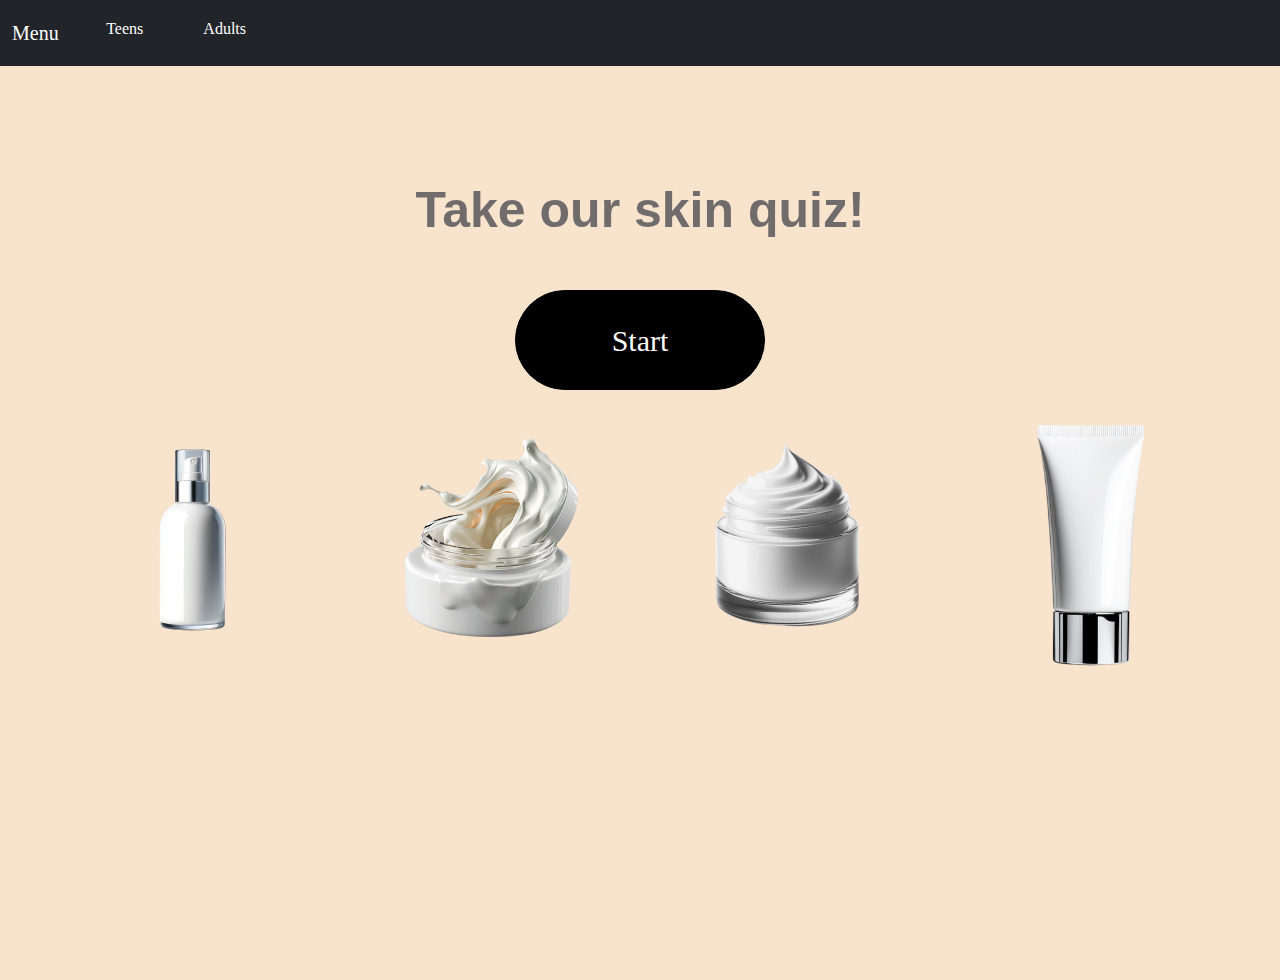
<file: index.html>
<!DOCTYPE html>
<html lang="en">
<head>
    <meta charset="UTF-8">
    <meta name="viewport" content="width=device-width, initial-scale=1.0">
    <title>Home</title>
    <link href="https://cdn.jsdelivr.net/npm/bootstrap@5.3.0-alpha1/dist/css/bootstrap.min.css" rel="stylesheet">
    <link rel="stylesheet" href="styles/styles.css">
</head>
<body>
    <nav class="navbar navbar-expand-lg navbar-dark bg-dark fixed-top">
        <div class="container-fluid">
            <a class="navbar-brand" href="#">Menu</a>
            <button class="navbar-toggler" type="button" data-bs-toggle="collapse" data-bs-target="#navbarNav" aria-controls="navbarNav" aria-expanded="false" aria-label="Toggle navigation">
                <span class="navbar-toggler-icon"></span>
            </button>
            <div class="collapse navbar-collapse" id="navbarNav">
                <ul class="navbar-nav">
                    <li class="nav-item">
                        <a href="other_html/teens.html" class="btn nav-link teens">Teens</a>
                    </li>
                    <li class="nav-item">
                        <a href="other_html/adults.html" class="btn nav-link adults">Adults</a>
                    </li>
                </ul>
            </div>
        </div>
    </nav>

     <!-- Main content -->
     <div class="container mt-5 pt-5">
        <h1>Take our skin quiz!</h1>

        <div class="start-box">
            <button type="button" class="start-btn" onclick="location.href='other_html/quiz.html'">Start</button>
        </div>

        <div class="products d-flex justify-content-center gap-5">
            <img src="images/serum.png" alt="Serum Bottle" class="product-image">
            <img src="images/lotion-jar.png" alt="Lotion Jar" class="product-image">
            <img src="images/cream-fancy.png" alt="Cream Jar" class="product-image">
            <img src="images/tube.png" alt="Lotion Tube" class="product-image">
        </div>
    </div>

    <!-- Bootstrap JS -->
    <script src="https://cdn.jsdelivr.net/npm/bootstrap@5.3.0-alpha1/dist/js/bootstrap.bundle.min.js"></script>
</body>
</html>
</file>
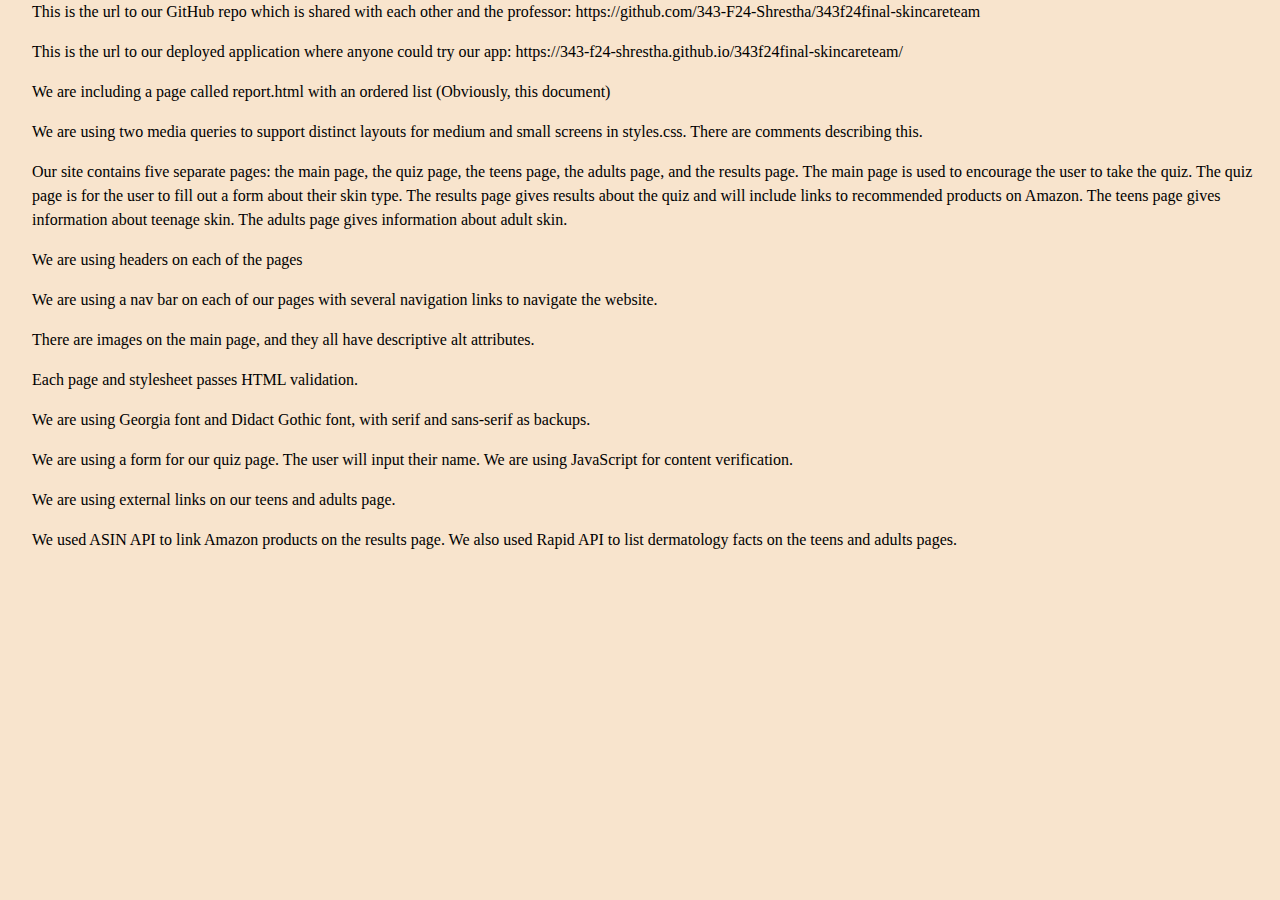
<file: report.html>
<!DOCTYPE html>
<html lang="en">

<head>
    <meta charset="UTF-8">
    <meta name="viewport" content="width=device-width, initial-scale=1.0">
    <title>Report</title>
    <link href="https://cdn.jsdelivr.net/npm/bootstrap@5.3.0-alpha1/dist/css/bootstrap.min.css" rel="stylesheet">
    <link rel="stylesheet" href="styles/styles.css">
</head>

<body>
    <ol>This is the url to our GitHub repo which is shared with each other and the professor:
        https://github.com/343-F24-Shrestha/343f24final-skincareteam</ol>
    <ol>This is the url to our deployed application where anyone could try our app:
        https://343-f24-shrestha.github.io/343f24final-skincareteam/</ol>
    <ol>We are including a page called report.html with an ordered list (Obviously, this document)</ol>
    <ol>We are using two media queries to support distinct layouts for medium and small screens in styles.css. There are
        comments describing this.</ol>
    <ol>Our site contains five separate pages: the main page, the quiz page, the teens page, the adults page, and the
        results page. The main page is used to encourage the user to take the quiz. The quiz page is for the user to
        fill out a form about their skin type. The results page gives results about the quiz and will include links to
        recommended products on Amazon. The teens page gives information about teenage skin. The adults page gives
        information about adult skin.</ol>
    <ol>We are using headers on each of the pages</ol>
    <ol>We are using a nav bar on each of our pages with several navigation links to navigate the website.</ol>
    <ol>There are images on the main page, and they all have descriptive alt attributes.</ol>
    <ol>Each page and stylesheet passes HTML validation.</ol>
    <ol>We are using Georgia font and Didact Gothic font, with serif and sans-serif as backups.</ol>
    <ol>We are using a form for our quiz page. The user will input their name. We are using JavaScript for content
        verification.</ol>
    <ol>We are using external links on our teens and adults page.</ol>
    <ol>We used ASIN API to link Amazon products on the results page. We also used Rapid API to list dermatology facts
        on the teens and adults pages.</ol>
</body>

</html>
</file>
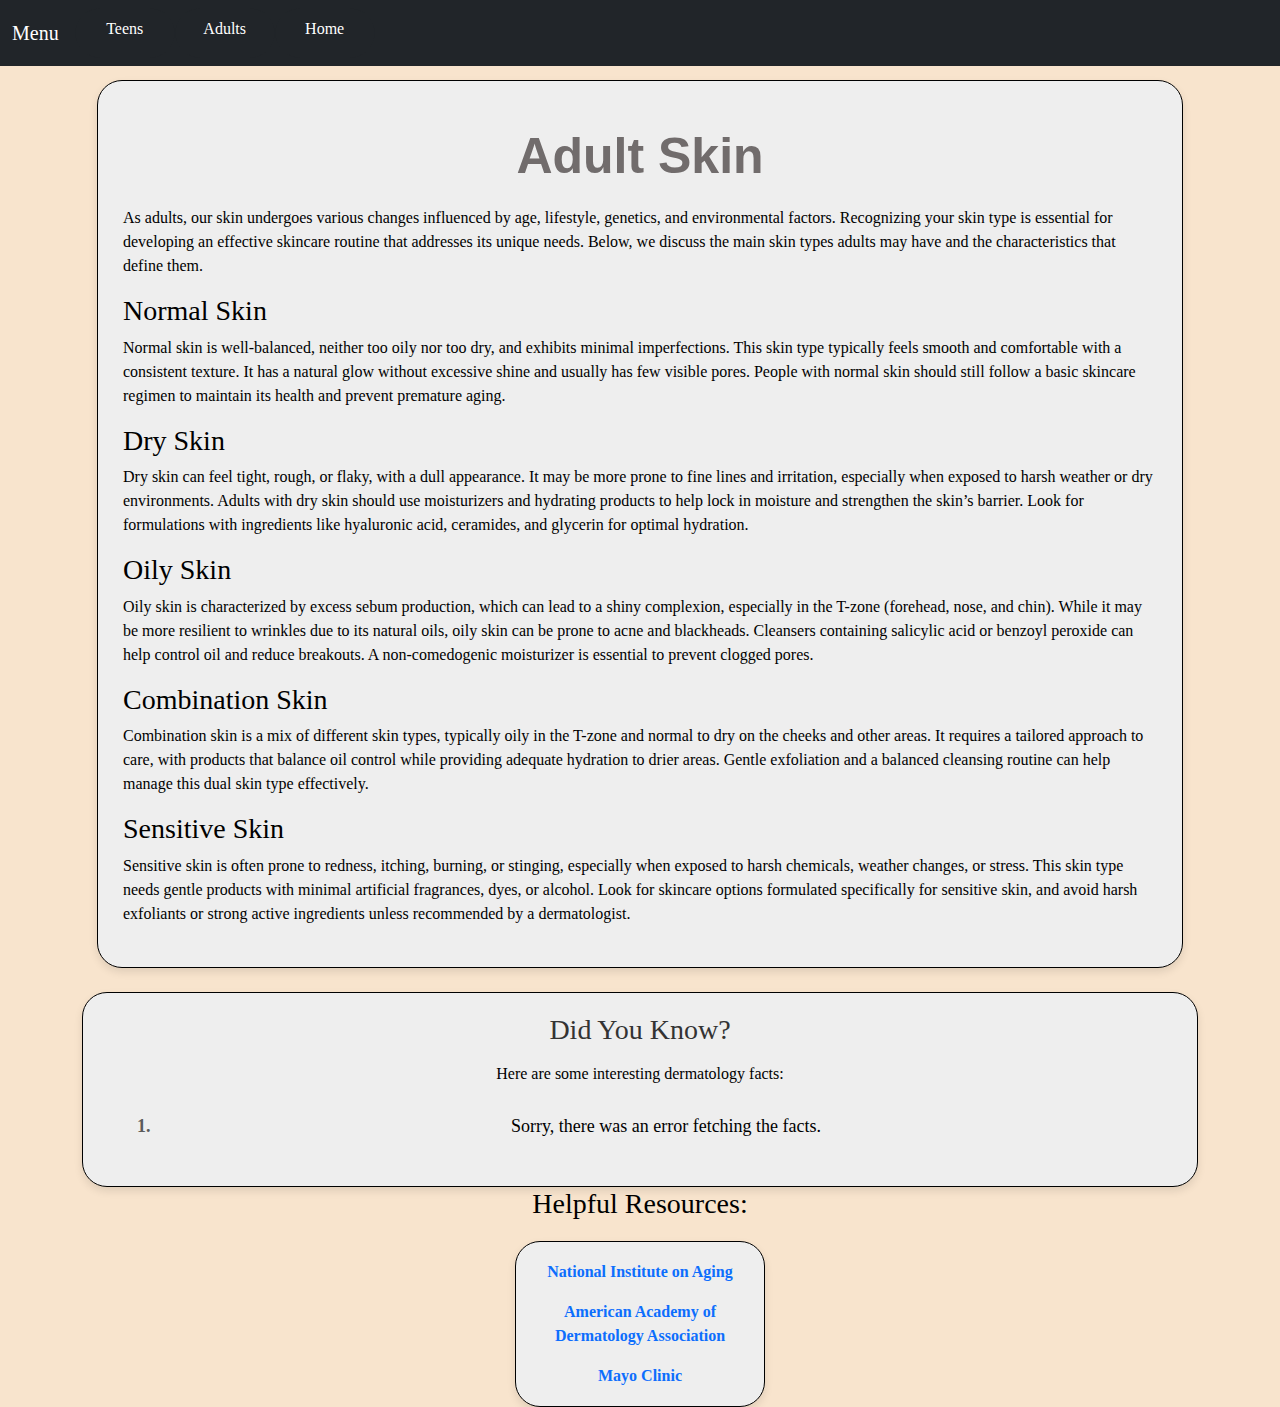
<file: other_html/adults.html>
<!DOCTYPE html>
<html lang="en">

<head>
    <meta charset="UTF-8">
    <meta name="viewport" content="width=device-width, initial-scale=1.0">
    <title>Adults</title>
    <link href="https://cdn.jsdelivr.net/npm/bootstrap@5.3.0-alpha1/dist/css/bootstrap.min.css" rel="stylesheet">
    <link rel="stylesheet" href="../styles/styles.css">
</head>

<body>
    <nav class="navbar navbar-expand-lg navbar-dark bg-dark fixed-top">
        <div class="container-fluid">
            <a class="navbar-brand" href="#">Menu</a>
            <button class="navbar-toggler" type="button" data-bs-toggle="collapse" data-bs-target="#navbarNav"
                aria-controls="navbarNav" aria-expanded="false" aria-label="Toggle navigation">
                <span class="navbar-toggler-icon"></span>
            </button>
            <div class="collapse navbar-collapse" id="navbarNav">
                <ul class="navbar-nav">
                    <li class="nav-item">
                        <a href="teens.html" class="btn nav-link teens">Teens</a>
                    </li>
                    <li class="nav-item">
                        <a href="adults.html" class="btn nav-link adults">Adults</a>
                    </li>
                    <li class="nav-item">
                        <a href="../index.html" class="btn nav-link home">Home</a>
                    </li>
                </ul>
            </div>
        </div>
    </nav>

    <!-- Main content -->
    <div class="container mt-5">
        <div class="info-boxes">
            <h1>Adult Skin</h1>
            <p>As adults, our skin undergoes various changes influenced by age, lifestyle, genetics, and environmental
                factors. Recognizing your skin type is essential for developing an effective skincare routine that
                addresses its unique needs. Below, we discuss the main skin types adults may have and the
                characteristics that define them.</p>

            <h3>Normal Skin</h3>
            <p>Normal skin is well-balanced, neither too oily nor too dry, and exhibits minimal imperfections. This skin
                type typically feels smooth and comfortable with a consistent texture. It has a natural glow without
                excessive shine and usually has few visible pores. People with normal skin should still follow a basic
                skincare regimen to maintain its health and prevent premature aging.</p>

            <h3>Dry Skin</h3>
            <p>Dry skin can feel tight, rough, or flaky, with a dull appearance. It may be more prone to fine lines and
                irritation, especially when exposed to harsh weather or dry environments. Adults with dry skin should
                use moisturizers and hydrating products to help lock in moisture and strengthen the skin’s barrier. Look
                for formulations with ingredients like hyaluronic acid, ceramides, and glycerin for optimal hydration.
            </p>

            <h3>Oily Skin</h3>
            <p>Oily skin is characterized by excess sebum production, which can lead to a shiny complexion, especially
                in the T-zone (forehead, nose, and chin). While it may be more resilient to wrinkles due to its natural
                oils, oily skin can be prone to acne and blackheads. Cleansers containing salicylic acid or benzoyl
                peroxide can help control oil and reduce breakouts. A non-comedogenic moisturizer is essential to
                prevent clogged pores.</p>

            <h3>Combination Skin</h3>
            <p>Combination skin is a mix of different skin types, typically oily in the T-zone and normal to dry on the
                cheeks and other areas. It requires a tailored approach to care, with products that balance oil control
                while providing adequate hydration to drier areas. Gentle exfoliation and a balanced cleansing routine
                can help manage this dual skin type effectively.</p>

            <h3>Sensitive Skin</h3>
            <p>Sensitive skin is often prone to redness, itching, burning, or stinging, especially when exposed to harsh
                chemicals, weather changes, or stress. This skin type needs gentle products with minimal artificial
                fragrances, dyes, or alcohol. Look for skincare options formulated specifically for sensitive skin, and
                avoid harsh exfoliants or strong active ingredients unless recommended by a dermatologist.</p>
        </div>

        <!-- Dermatology Facts Section -->
        <div id="dermatology-facts" class="mt-4">
            <h3>Did You Know?</h3>
            <p>Here are some interesting dermatology facts:</p>
            <ol id="fact-list">
                <!-- Facts will be dynamically loaded here -->
            </ol>
        </div>

        <!-- External links -->
        <h3>Helpful Resources:</h3>
        <div class="resource-box">
            <ul>
                <li><a href="https://www.nia.nih.gov/health/skin-care/skin-care-and-aging">National Institute on
                        Aging</a></li>
                <li><a
                        href="https://www.aad.org/public/everyday-care/skin-care-secrets/anti-aging/selecting-anti-aging-products">American
                        Academy of Dermatology Association</a></li>
                <li><a href="https://www.mayoclinic.org/healthy-lifestyle/adult-health/basics/skin-care/hlv-20049421">Mayo
                        Clinic</a></li>
            </ul>
        </div>
    </div>

    <!-- Bootstrap JS -->
    <script src="https://cdn.jsdelivr.net/npm/bootstrap@5.3.0-alpha1/dist/js/bootstrap.bundle.min.js"></script>

    <!-- Dermatology Facts API Script using Fetch -->
    <script>
        async function fetchDermatologyFacts() {
            const factListElement = document.getElementById('fact-list');

            const url = 'https://infinite-gpt.p.rapidapi.com/infinite-gpt';
            const options = {
                method: 'POST',
                headers: {
                    'x-rapidapi-key': '50456afd9fmsh37523c1c6f02411p163164jsn1bdfb801f070',
                    'x-rapidapi-host': 'infinite-gpt.p.rapidapi.com',
                    'Content-Type': 'application/json'
                },
                body: JSON.stringify({
                    query: 'Give me 5 one sentence interesting dermatology facts about adult skin care and aging in an ordered list.',
                    sysMsg: 'You are a friendly Chatbot.'
                })
            };

            try {
                const response = await fetch(url, options);
                const result = await response.json(); // Parse the JSON response

                if (result.clientError === false) {
                    // Split the facts from the "msg" field by line breaks and display them
                    const facts = result.msg.split("\n\n").map(fact => `<ol>${fact.trim()}</ol>`).join('');
                    factListElement.innerHTML = facts;
                } else {
                    factListElement.innerHTML = '<li>Sorry, there was an error fetching the facts.</li>';
                }
            } catch (error) {
                console.error('Error fetching dermatology facts:', error);
                factListElement.innerHTML = '<li>Sorry, there was an error fetching the facts.</li>';
            }
        }

        // Call the function to fetch facts when the page loads
        fetchDermatologyFacts();
    </script>
</body>

</html>
</file>
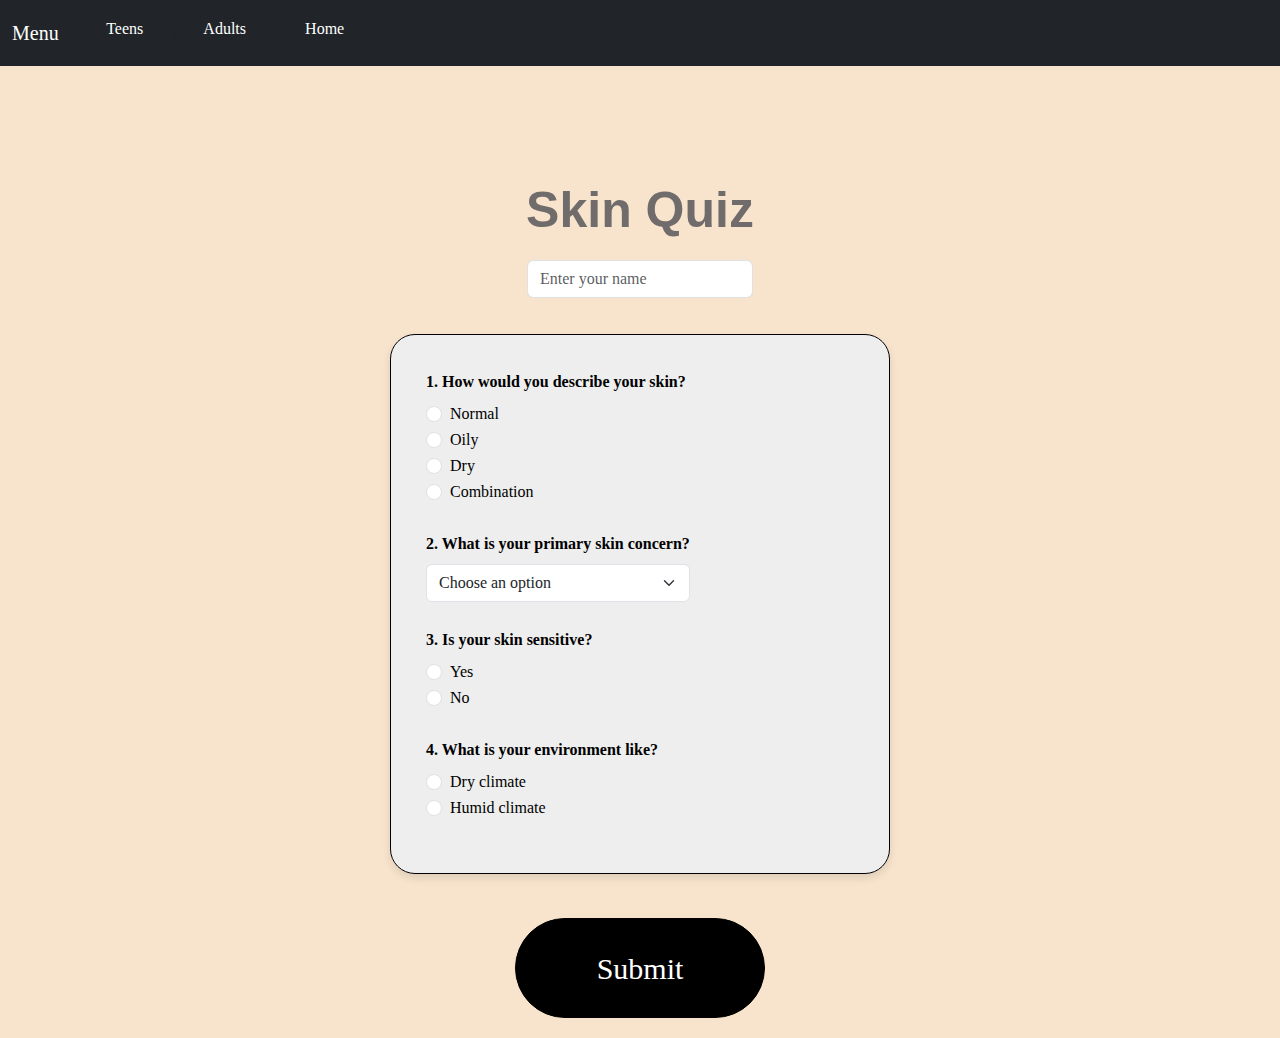
<file: other_html/quiz.html>
<!DOCTYPE html>
<html lang="en">

<head>
    <meta charset="UTF-8">
    <meta name="viewport" content="width=device-width, initial-scale=1.0">
    <title>Skin Quiz</title>
    <link href="https://cdn.jsdelivr.net/npm/bootstrap@5.3.0-alpha1/dist/css/bootstrap.min.css" rel="stylesheet">
    <link rel="stylesheet" href="../styles/styles.css">
</head>

<body>
    <header>
        <nav class="navbar navbar-expand-lg navbar-dark bg-dark fixed-top">
            <div class="container-fluid">
                <a class="navbar-brand" href="#">Menu</a>
                <button class="navbar-toggler" type="button" data-bs-toggle="collapse" data-bs-target="#navbarNav"
                    aria-controls="navbarNav" aria-expanded="false" aria-label="Toggle navigation">
                    <span class="navbar-toggler-icon"></span>
                </button>
                <div class="collapse navbar-collapse" id="navbarNav">
                    <ul class="navbar-nav">
                        <li class="nav-item">
                            <a href="teens.html" class="btn nav-link teens">Teens</a>
                        </li>
                        <li class="nav-item">
                            <a href="adults.html" class="btn nav-link adults">Adults</a>
                        </li>
                        <li class="nav-item">
                            <a href="../index.html" class="btn nav-link home" id="homeButton">Home</a>
                        </li>
                    </ul>
                </div>
            </div>
        </nav>
    </header>

    <main class="d-flex flex-column align-items-center justify-content-center mt-5 pt-5">
        <section class="container text-center">
            <h1>Skin Quiz</h1>
            <form id="quiz-form" class="d-flex flex-column align-items-center">
                <!-- Name Input -->
                <div class="mb-3 start-box">
                    <input type="text" id="name" name="name" class="form-control" placeholder="Enter your name"
                        required>
                </div>

                <!-- Quiz Questions -->
                <div id="quiz-questions" class="quiz-box">

                    <!-- Question 1 -->
                    <div class="mb-3">
                        <label for="skin-type" class="form-label"><strong>1. How would you describe your
                                skin?</strong></label>
                        <div class="form-check">
                            <input type="radio" class="form-check-input" name="skin-type" id="skin-type-normal"
                                value="Normal" required>
                            <label for="skin-type-normal" class="form-check-label">Normal</label>
                        </div>
                        <div class="form-check">
                            <input type="radio" class="form-check-input" name="skin-type" id="skin-type-oily"
                                value="Oily" required>
                            <label for="skin-type-oily" class="form-check-label">Oily</label>
                        </div>
                        <div class="form-check">
                            <input type="radio" class="form-check-input" name="skin-type" id="skin-type-dry" value="Dry"
                                required>
                            <label for="skin-type-dry" class="form-check-label">Dry</label>
                        </div>
                        <div class="form-check">
                            <input type="radio" class="form-check-input" name="skin-type" id="skin-type-combination"
                                value="Combination" required>
                            <label for="skin-type-combination" class="form-check-label">Combination</label>
                        </div>
                    </div>

                    <!-- Question 2 -->
                    <div class="mb-3">
                        <label class="form-label"><strong>2. What is your primary skin concern?</strong></label>
                        <select class="form-select" name="primary-concern" id="primary-concern" required>
                            <option value="" disabled selected>Choose an option</option>
                            <option value="Acne">Acne</option>
                            <option value="Anti-aging">Anti-aging</option>
                            <option value="Dryness">Dryness</option>
                            <option value="Texture">Texture</option>
                        </select>
                    </div>

                        <!-- Question 3 -->
                        <div class="mb-3">
                            <label class="form-label"><strong>3. Is your skin sensitive?</strong></label>
                            <div class="form-check">
                                <input type="radio" class="form-check-input" name="sensitivity" id="sensitive-yes"
                                    value="Yes" required>
                                <label for="sensitive-yes" class="form-check-label">Yes</label>
                            </div>
                            <div class="form-check">
                                <input type="radio" class="form-check-input" name="sensitivity" id="sensitive-no"
                                    value="No" required>
                                <label for="sensitive-no" class="form-check-label">No</label>
                            </div>
                        </div>

                        <!-- Question 4 -->
                        <div class="mb-3">
                            <label class="form-label"><strong>4. What is your environment like?</strong></label>
                            <div class="form-check">
                                <input type="radio" class="form-check-input" name="environment" id="environment-dry"
                                    value="Dry climate" required>
                                <label for="environment-dry" class="form-check-label">Dry climate</label>
                            </div>
                            <div class="form-check">
                                <input type="radio" class="form-check-input" name="environment" id="environment-humid"
                                    value="Humid climate" required>
                                <label for="environment-humid" class="form-check-label">Humid climate</label>
                            </div>
                        </div>

                    <!-- Submit Button -->
                </div>
                <button type="submit" id="submitBtn" class="btn submit-btn mt-4">Submit</button>
            </form>
        </section>
    </main>

    <script src="https://cdn.jsdelivr.net/npm/bootstrap@5.3.0-alpha1/dist/js/bootstrap.bundle.min.js"></script>
    <script src="../scripts/quiz.js"></script>
</body>

</html>
</file>
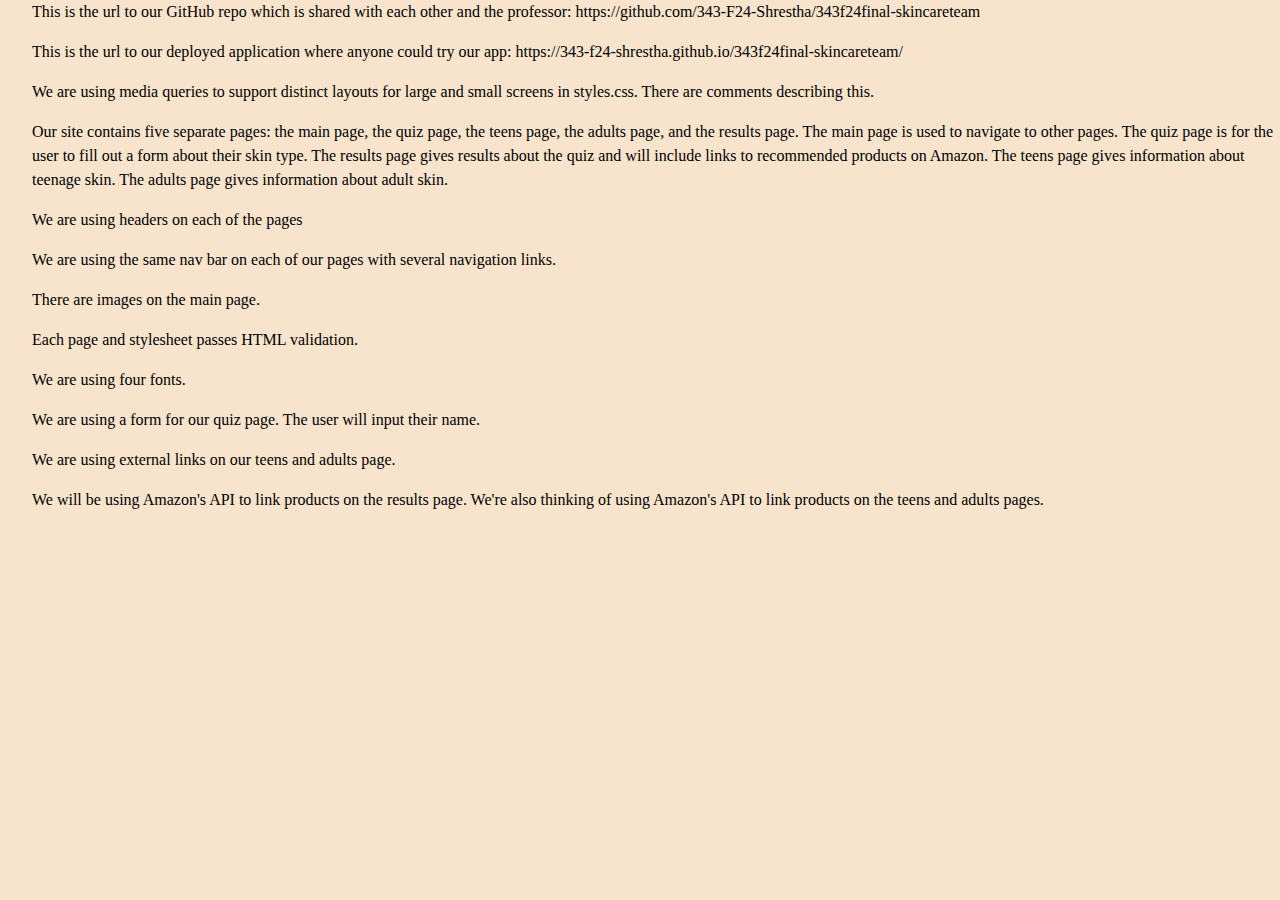
<file: other_html/report.html>
<!DOCTYPE html>
<html lang="en">
<head>
    <meta charset="UTF-8">
    <meta name="viewport" content="width=device-width, initial-scale=1.0">
    <title>Report</title>
    <link href="https://cdn.jsdelivr.net/npm/bootstrap@5.3.0-alpha1/dist/css/bootstrap.min.css" rel="stylesheet">
    <link rel="stylesheet" href="../assets/css/styles.css">
</head>
<body>
    <ol>This is the url to our GitHub repo which is shared with each other and the professor: https://github.com/343-F24-Shrestha/343f24final-skincareteam</ol>
    <ol>This is the url to our deployed application where anyone could try our app: https://343-f24-shrestha.github.io/343f24final-skincareteam/</ol>
    <ol>We are using media queries to support distinct layouts for large and small screens in styles.css. There are comments describing this.</ol>
    <ol>Our site contains five separate pages: the main page, the quiz page, the teens page, the adults page, and the results page. The main page is used to navigate to other pages. The quiz page is for the user to fill out a form about their skin type. The results page gives results about the quiz and will include links to recommended products on Amazon. The teens page gives information about teenage skin. The adults page gives information about adult skin.</ol>
    <ol>We are using headers on each of the pages</ol>
    <ol>We are using the same nav bar on each of our pages with several navigation links.</ol>
    <ol>There are images on the main page.</ol>
    <ol>Each page and stylesheet passes HTML validation.</ol>
    <ol>We are using four fonts.</ol>
    <ol>We are using a form for our quiz page. The user will input their name.</ol>
    <ol>We are using external links on our teens and adults page.</ol>
    <ol>We will be using Amazon's API to link products on the results page. We're also thinking of using Amazon's API to link products on the teens and adults pages.</ol>
</body>
</html>
</file>
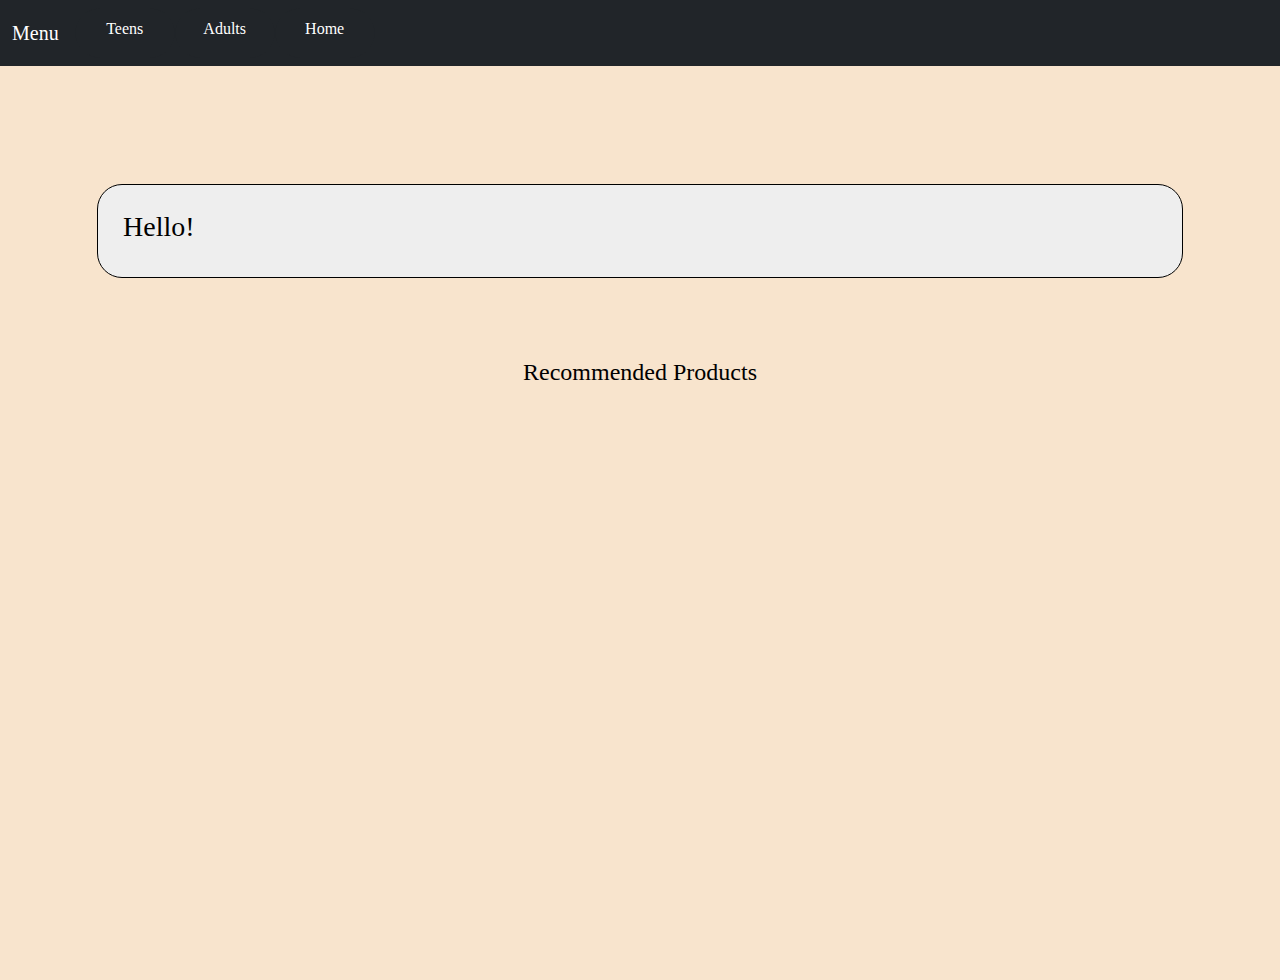
<file: other_html/results.html>
<!DOCTYPE html>
<html lang="en">

<head>
    <meta charset="UTF-8">
    <meta name="viewport" content="width=device-width, initial-scale=1.0">
    <title>Your Results</title>
    <link href="https://cdn.jsdelivr.net/npm/bootstrap@5.3.0-alpha1/dist/css/bootstrap.min.css" rel="stylesheet">
    <link rel="stylesheet" href="../styles/styles.css">
</head>

<body>
    <nav class="navbar navbar-expand-lg navbar-dark bg-dark fixed-top">
        <div class="container-fluid">
            <a class="navbar-brand" href="#">Menu</a>
            <button class="navbar-toggler" type="button" data-bs-toggle="collapse" data-bs-target="#navbarNav"
                aria-controls="navbarNav" aria-expanded="false" aria-label="Toggle navigation">
                <span class="navbar-toggler-icon"></span>
            </button>
            <div class="collapse navbar-collapse" id="navbarNav">
                <ul class="navbar-nav">
                    <li class="nav-item">
                        <a href="teens.html" class="btn nav-link teens">Teens</a>
                    </li>
                    <li class="nav-item">
                        <a href="adults.html" class="btn nav-link adults">Adults</a>
                    </li>
                    <li class="nav-item">
                        <a href="../index.html" class="btn nav-link home">Home</a>
                    </li>
                </ul>
            </div>
        </div>
    </nav>

    <!-- Main Content -->
    <div class="container mt-5 pt-5">
        <div id="results" class="mt-4"></div>
        <div id="recommendations" class="mt-5">
            <h4>Recommended Products</h4>
            <div id="products-list" class="row mt-3"></div>
        </div>
    </div>

    <!-- Bootstrap JS -->
    <script src="https://cdn.jsdelivr.net/npm/bootstrap@5.3.0-alpha1/dist/js/bootstrap.bundle.min.js"></script>
    <script>
        // Retrieve data from localStorage
        const userName = localStorage.getItem("userName");
        const quizResults = JSON.parse(localStorage.getItem("quizResults"));

        // Display user's name and quiz results
        const resultsDiv = document.getElementById("results");
        if (userName) {
            resultsDiv.innerHTML += `<h1>Hello, ${userName}!</h1>`;
            resultsDiv.innerHTML += `<h2><strong>Your quiz results:</strong></h2>`;
            displayQuizQuestion1Results();
            displayQuizQuestion2Results();
            displayQuizQuestion3Results();
            displayQuizQuestion4Results();
        } else {
            resultsDiv.innerHTML += `<h3>Hello!</h3>`;
        }

        // Function to get the selected value of Question 1 and display a recommendation
        function displayQuizQuestion1Results() {
            const resultsDiv = document.getElementById("results");
            resultsDiv.innerHTML += '<h4>1. How would you describe your skin?</h4>';

            if (quizResults) {
                const firstQuestionKey = Object.keys(quizResults)[0];
                const firstQuestionValue = quizResults[firstQuestionKey];

                resultsDiv.innerHTML += `<p><strong>Your answer: </strong>${firstQuestionValue}</p>`;

                switch (firstQuestionValue) {
                    case "Normal":
                        resultsDiv.innerHTML += `<p>Your skin is balanced, so you should focus on maintaining hydration and using lightweight, non-greasy products to keep your skin healthy.</p>`;
                        break;
                    case "Oily":
                        resultsDiv.innerHTML += `<p>For oily skin, it's best to use oil-control products, mattifying moisturizers, and products with salicylic acid to help manage shine and reduce breakouts.</p>`;
                        break;
                    case "Dry":
                        resultsDiv.innerHTML += `<p>Dry skin benefits from hydrating and moisturizing products, such as creams containing hyaluronic acid and ceramides, to help retain moisture and keep your skin smooth.</p>`;
                        break;
                    case "Combination":
                        resultsDiv.innerHTML += `<p>Combination skin requires a balanced approach. Use lightweight, oil-free products on the oily areas and richer moisturizers on the dry areas to maintain harmony.</p>`;
                        break;
                    default:
                        resultsDiv.innerHTML += `<p>We recommend choosing a skin type to get personalized advice!</p>`;
                        break;
                }
            } else {
                resultsDiv.innerHTML += `<p>No quiz results found.</p>`;
            }
        }

        // Function to get the selected value of Question 2 and display a recommendation
        function displayQuizQuestion2Results() {
            const resultsDiv = document.getElementById("results");
            resultsDiv.innerHTML += '<h4>2. What is your primary skin concern?</h4>';

            if (quizResults) {
                const secondQuestionKey = Object.keys(quizResults)[1];
                const secondQuestionValue = quizResults[secondQuestionKey];

                resultsDiv.innerHTML += `<p><strong>Your answer: </strong>${secondQuestionValue}</p>`;

                switch (secondQuestionValue) {
                    case "Acne":
                        resultsDiv.innerHTML += `<p>For acne or acne marks, consider products with ingredients like salicylic acid, benzoyl peroxide, or retinol to target blemishes and help fade marks. Products with niacinamide can also help reduce redness and improve overall skin tone.</p>`;
                        break;
                    case "Anti-aging":
                        resultsDiv.innerHTML += `<p>For anti-aging, look for products containing retinoids, peptides, and antioxidants like vitamin C. Hyaluronic acid and ceramides can also help maintain skin elasticity and hydration, reducing the appearance of fine lines and wrinkles.</p>`;
                        break;
                    case "Dryness":
                        resultsDiv.innerHTML += `<p>For dryness or flaky skin, opt for rich moisturizers with ingredients like hyaluronic acid, ceramides, and shea butter. Avoid harsh cleansers, and consider using a gentle exfoliant to remove flaky skin while keeping it hydrated.</p>`;
                        break;
                    case "Texture":
                        resultsDiv.innerHTML += `<p>For improving skin texture, look for products containing exfoliating ingredients such as alpha hydroxy acids (AHAs) like glycolic acid or beta hydroxy acids (BHAs) like salicylic acid. These can smooth the skin's surface and promote cell turnover.</p>`;
                        break;
                    default:
                        resultsDiv.innerHTML += `<p>We recommend choosing a skin concern to get personalized advice!</p>`;
                        break;
                }
            }
        }

        // Function to get the selected value of question 3 and display a recommendation
        function displayQuizQuestion3Results() {
            const resultsDiv = document.getElementById("results");
            resultsDiv.innerHTML += '<h4>3. Is your skin sensitive?</h4>';

            if (quizResults) {
                const thirdQuestionKey = Object.keys(quizResults)[2];
                const thirdQuestionValue = quizResults[thirdQuestionKey];

                resultsDiv.innerHTML += `<p><strong>Your answer: </strong>${thirdQuestionValue}</p>`;

                switch (thirdQuestionValue) {
                    case "Yes":
                        resultsDiv.innerHTML += `<p>Use fragrance-free and hypoallergenic products to avoid irritation. Look for calming ingredients like aloe vera, colloidal oatmeal, and chamomile. Always patch-test new products and protect your skin with a gentle mineral sunscreen.</p>`;
                        break;
                    case "No":
                        resultsDiv.innerHTML += `<p>While your skin may be resilient, avoid overusing harsh products. Incorporate active ingredients like retinoids or exfoliants gradually to maintain your skin's barrier. Regular hydration is key!</p>`;
                        break;
                    default:
                        resultsDiv.innerHTML += `<p>We recommend selecting whether your skin is sensitive to get personalized advice!</p>`;
                        break;
                }
            }
        }

        // Function to get the selected value of question 4 and display a recommendation
        function displayQuizQuestion4Results() {
            const resultsDiv = document.getElementById("results");
            resultsDiv.innerHTML += '<h4>4. What is your environment like?</h4>';

            if (quizResults) {
                const fourthQuestionKey = Object.keys(quizResults)[3];
                const fourthQuestionValue = quizResults[fourthQuestionKey];

                resultsDiv.innerHTML += `<p><strong>Your answer: </strong>${fourthQuestionValue}</p>`;

                switch (fourthQuestionValue) {
                    case "Dry climate":
                        resultsDiv.innerHTML += `<p>In dry environments, prioritize hydration with rich moisturizers containing ceramides, hyaluronic acid, and glycerin. Use a humidifier at home and protect your skin with occlusive products like balms or oils to lock in moisture.</p>`;
                        break;
                    case "Humid climate":
                        resultsDiv.innerHTML += `<p>In humid climates, opt for lightweight, non-comedogenic products to avoid clogged pores. Gel-based moisturizers and water-based sunscreens are ideal. Incorporate a gentle cleanser to remove excess oil and sweat without stripping the skin.</p>`;
                        break;
                    default:
                        resultsDiv.innerHTML += `<p>We recommend selecting a climate to get personalized advice!</p>`;
                        break;
                }
            }
        }

        // Function to map quiz results to Amazon search terms
        function mapQuizToSearchTerms(quizResults) {
            const searchTerms = [];
            if (quizResults.skinType) searchTerms.push(quizResults.skinType + " skincare");
            if (quizResults.primaryConcern) searchTerms.push(quizResults.primaryConcern + " treatment");
            if (quizResults.sensitivity) searchTerms.push(quizResults.sensitivity + " products");
            if (quizResults.currentProducts) {
                quizResults.currentProducts.split(", ").forEach((product) => {
                    searchTerms.push(product + " skincare");
                });
            }
            return searchTerms;
        }

        // Function to fetch product recommendations from ASIN API
        async function fetchRecommendations(searchTerm) {
            const apiKey = "1587B3E5844A427C8B4242862C3D6AA4"; // Replace with ASIN API key
            const url = `https://api.asindataapi.com/request?api_key=${apiKey}&type=search&amazon_domain=amazon.com&search_term=${encodeURIComponent(
                searchTerm
            )}&sort_by=average_review`;

            try {
                const response = await fetch(url);
                const data = await response.json();

                if (data && data.search_results) {
                    return data.search_results;
                } else {
                    console.error("No results found for search term:", searchTerm);
                    return [];
                }
            } catch (error) {
                console.error("Error fetching recommendations:", error);
                return [];
            }
        }

        // Function to render product recommendations
        function renderRecommendations(products) {
            const productsList = document.getElementById("products-list");
            productsList.innerHTML = ""; // Clear existing content

            if (products.length === 0) {
                productsList.innerHTML = `<p>No recommendations available at the moment.</p>`;
                return;
            }

            products.forEach((product) => {
                const productCard = `
                    <div class="col-md-4">
                        <div class="card mb-4">
                            <img src="${product.image}" class="card-img-top" alt="${product.title}">
                            <div class="card-body">
                                <h5 class="card-title">${product.title}</h5>
                                <p class="card-text">Price: ${product.price ? product.price.raw : "Not Available"}</p>
                                <a href="${product.link}" class="amz-btn" target="_blank">View on Amazon</a>
                            </div>
                        </div>
                    </div>
                `;
                productsList.innerHTML += productCard;
            });
        }

        // Main function to display recommendations
        async function displayRecommendations() {
            if (!quizResults) return;

            const searchTerms = mapQuizToSearchTerms(quizResults);
            const allProducts = [];

            for (const term of searchTerms) {
                const products = await fetchRecommendations(term);
                allProducts.push(...products);
            }

            // Limit the results to the first 5 products
            const topProducts = allProducts.slice(0, 5);

            // Render the product recommendations
            renderRecommendations(topProducts);
        }

        // Call the function to display recommendations
        displayRecommendations();
    </script>
</body>

</html>
</file>
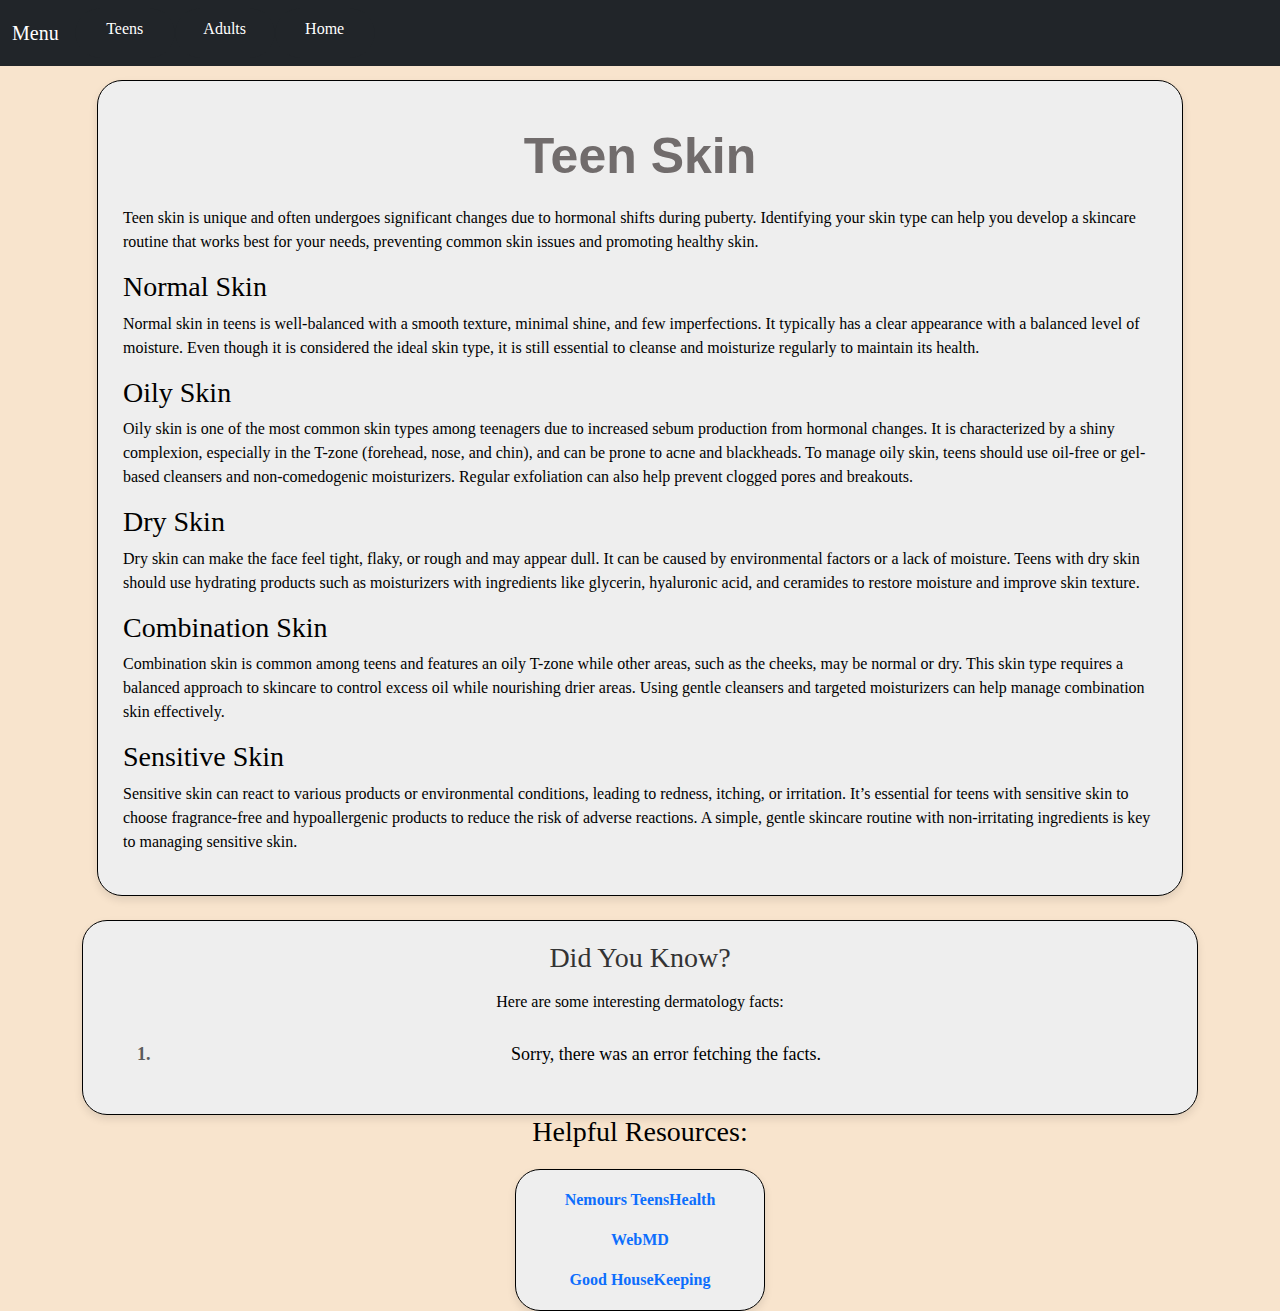
<file: other_html/teens.html>
<!DOCTYPE html>
<html lang="en">

<head>
    <meta charset="UTF-8">
    <meta name="viewport" content="width=device-width, initial-scale=1.0">
    <title>Teens</title>
    <link href="https://cdn.jsdelivr.net/npm/bootstrap@5.3.0-alpha1/dist/css/bootstrap.min.css" rel="stylesheet">
    <link rel="stylesheet" href="../styles/styles.css">
</head>

<body>
    <nav class="navbar navbar-expand-lg navbar-dark bg-dark fixed-top">
        <div class="container-fluid">
            <a class="navbar-brand" href="#">Menu</a>
            <button class="navbar-toggler" type="button" data-bs-toggle="collapse" data-bs-target="#navbarNav"
                aria-controls="navbarNav" aria-expanded="false" aria-label="Toggle navigation">
                <span class="navbar-toggler-icon"></span>
            </button>
            <div class="collapse navbar-collapse" id="navbarNav">
                <ul class="navbar-nav">
                    <li class="nav-item">
                        <a href="teens.html" class="btn nav-link teens">Teens</a>
                    </li>
                    <li class="nav-item">
                        <a href="adults.html" class="btn nav-link adults">Adults</a>
                    </li>
                    <li class="nav-item">
                        <a href="../index.html" class="btn nav-link home">Home</a>
                    </li>
                </ul>
            </div>
        </div>
    </nav>

    <!-- Main Content -->
    <div class="container mt-5">
        <div class="info-boxes">
            <h1>Teen Skin</h1>
            <p>Teen skin is unique and often undergoes significant changes due to hormonal shifts during puberty.
                Identifying your skin type can help you develop a skincare routine that works best for your needs,
                preventing common skin issues and promoting healthy skin.</p>

            <h3>Normal Skin</h3>
            <p>Normal skin in teens is well-balanced with a smooth texture, minimal shine, and few imperfections. It
                typically has a clear appearance with a balanced level of moisture. Even though it is considered the
                ideal skin type, it is still essential to cleanse and moisturize regularly to maintain its health.</p>

            <h3>Oily Skin</h3>
            <p>Oily skin is one of the most common skin types among teenagers due to increased sebum production from
                hormonal changes. It is characterized by a shiny complexion, especially in the T-zone (forehead, nose,
                and chin), and can be prone to acne and blackheads. To manage oily skin, teens should use oil-free or
                gel-based cleansers and non-comedogenic moisturizers. Regular exfoliation can also help prevent clogged
                pores and breakouts.</p>

            <h3>Dry Skin</h3>
            <p>Dry skin can make the face feel tight, flaky, or rough and may appear dull. It can be caused by
                environmental factors or a lack of moisture. Teens with dry skin should use hydrating products such as
                moisturizers with ingredients like glycerin, hyaluronic acid, and ceramides to restore moisture and
                improve skin texture.</p>

            <h3>Combination Skin</h3>
            <p>Combination skin is common among teens and features an oily T-zone while other areas, such as the cheeks,
                may be normal or dry. This skin type requires a balanced approach to skincare to control excess oil
                while nourishing drier areas. Using gentle cleansers and targeted moisturizers can help manage
                combination skin effectively.</p>

            <h3>Sensitive Skin</h3>
            <p>Sensitive skin can react to various products or environmental conditions, leading to redness, itching, or
                irritation. It’s essential for teens with sensitive skin to choose fragrance-free and hypoallergenic
                products to reduce the risk of adverse reactions. A simple, gentle skincare routine with non-irritating
                ingredients is key to managing sensitive skin.</p>
        </div>

        <!-- Dermatology Facts Section -->
        <div id="dermatology-facts" class="mt-4">
            <h3>Did You Know?</h3>
            <p>Here are some interesting dermatology facts:</p>
            <ol id="fact-list">
                <!-- Facts will be dynamically loaded here -->
            </ol>
        </div>

        <!-- External Links -->
        <h3>Helpful Resources:</h3>
        <div class="resource-box">
            <ul>
                <li><a href="https://kidshealth.org/en/teens/skin-tips.html">Nemours TeensHealth</a></li>
                <li><a href="https://www.webmd.com/teens/teen-skin-care-tips">WebMD</a></li>
                <li><a href="https://www.goodhousekeeping.com/uk/beauty/skincare/a46395619/teen-skin/">Good
                        HouseKeeping</a></li>
            </ul>
        </div>
    </div>

    <!-- Bootstrap JS -->
    <script src="https://cdn.jsdelivr.net/npm/bootstrap@5.3.0-alpha1/dist/js/bootstrap.bundle.min.js"></script>

    <!-- Dermatology Facts API Script using Fetch -->
    <script>
        async function fetchDermatologyFacts() {
            const factListElement = document.getElementById('fact-list');

            const url = 'https://infinite-gpt.p.rapidapi.com/infinite-gpt';
            const options = {
                method: 'POST',
                headers: {
                    'x-rapidapi-key': '50456afd9fmsh37523c1c6f02411p163164jsn1bdfb801f070',
                    'x-rapidapi-host': 'infinite-gpt.p.rapidapi.com',
                    'Content-Type': 'application/json'
                },
                body: JSON.stringify({
                    query: 'Give me 5 one sentance interesting dermatology facts about teen skin in an ordered list.',
                    sysMsg: 'You are a friendly Chatbot.'
                })
            };

            try {
                const response = await fetch(url, options);
                const result = await response.json(); // Parse the JSON response

                if (result.clientError === false) {
                    // Split the facts from the "msg" field by line breaks and display them
                    const facts = result.msg.split("\n\n").map(fact => `<ol>${fact.trim()}</ol>`).join('');
                    factListElement.innerHTML = facts;
                } else {
                    factListElement.innerHTML = '<li>Sorry, there was an error fetching the facts.</li>';
                }
            } catch (error) {
                console.error('Error fetching dermatology facts:', error);
                factListElement.innerHTML = '<li>Sorry, there was an error fetching the facts.</li>';
            }
        }

        // Call the function to fetch facts when the page loads
        fetchDermatologyFacts();
    </script>
</body>

</html>
</file>
<file: styles/styles.css>
/* General Styles */
* {
    margin: 0;
    padding: 0;
    box-sizing: border-box;
}

h1 {
    font-family: "Didact Gothic", Georgia, sans-serif;
    color: #716c6c;
    font-weight: bold;
    font-size: 50px;
    margin: 20px 0;
}

body {
    font-family: Georgia, serif;
    background-color: #F8E4CD;
    color: #000;
    height: 100vh;
}

.container {
    text-align: center;
}

/* Image Styles */

img {
    max-height: 250px;
}

/* Button Styles */

.btn {
    background-color: #000000;
    color: #FFFFFF;
    border: 1px solid #000000;
    border-radius: 25px;
    width: 100px;
    height: 50px;
    font-family: Georgia, serif;
    font-size: 16px;
}

.amz-btn {
    background-color: #000000;
    color: #FFFFFF;
    border: 1px solid #000000;
    border-radius: 25px;
    width: 120px;
    /* Increased width for better visibility */
    height: 50px;
    font-family: Georgia, serif;
    font-size: 14px;
    /* Slightly larger font */
    text-align: center;
    line-height: 50px;
    display: block;
    margin: 10px auto;
    transition: transform 0.2s ease-in-out, background-color 0.2s;
}

.amz-btn:hover {
    background-color: #333333;
    /* Darker shade on hover */
    transform: scale(1.05);
    /* Slight zoom effect */
}

/* Card layout fixes */
.card {
    height: 100%;
    /* Uniform card height */
    display: flex;
    flex-direction: column;
    justify-content: space-between;
    align-items: center;
    margin-bottom: 20px;
}

/* images maintain aspect ratio and aren't stretched */
.card-img-top {
    width: 100%;
    height: auto;
    object-fit: cover;
    max-height: 200px;
}

/* Adjust the card body for uniform spacing */
.card-body {
    display: flex;
    flex-direction: column;
    justify-content: space-between;
    text-align: center;
    padding: 10px;
}

/* Buttons in Navbar */

.teens,
.adults,
.home {
    background-color: #212529;
    color: #ffffff;
    border: 1px solid #212529;
}

.teens:hover,
.adults:hover,
.home:hover {
    background-color: #212529;
}

/* Start button styles */

.start-btn {
    background-color: #000000;
    color: #FFFFFF;
    border: 1px solid #000000;
    border-radius: 50px;
    width: 250px;
    height: 100px;
    font-family: Georgia, serif;
    font-size: 30px;
    margin: 30px;
    transition: background-color 0.3s ease, transform 0.2s ease-in-out;
}

/* Hover effect for start button */
.start-btn:hover {
    background-color: #388cdb;
    /* Darker shade on hover */
    transform: scale(1.05);
    /* Slight zoom effect */
}

.submit-btn {
    background-color: #000000;
    color: #FFFFFF;
    border: 1px solid #000000;
    border-radius: 50px;
    width: 250px;
    height: 100px;
    font-family: Georgia, serif;
    font-size: 30px;
    margin: 20px auto;
}

.submit-btn:hover {
    background-color: #1f833d;
    /* Darker shade on hover */
    transform: scale(1.05);
    /* Slight zoom effect */
}

.product-image {
    width: 250px;
    height: 350px;
    border-radius: 25px;
}

/* Responsive Fix */

.mt-5 {
    margin-top: 5rem !important;
}

.pt-5 {
    padding-top: 5rem !important;
}

/* Quiz Content */

.quiz-box {
    background-color: #eeeeee;
    border: 1px solid #000000;
    border-radius: 25px;
    padding: 20px;
    margin: 20px 0;
    width: 500px;
    min-height: 150px;
    display: flex;
    flex-direction: column;
    justify-content: space-between;
    align-items: flex-start;
    box-shadow: 0 4px 8px rgba(0, 0, 0, 0.1);
}

#quiz-questions {
    display: flex;
    flex-direction: column;
    align-items: left;
    text-align: left;
    padding: 30px;
}

.quiz-box .mb-3 {
    padding: 5px;
}

/* External Links Styling */

.resource-box {
    background-color: #eeeeee;
    border: 1px solid #000000;
    border-radius: 25px;
    padding: 10px;
    margin-top: 20px;
    width: 250px;
    margin-left: auto;
    margin-right: auto;
    box-shadow: 0 4px 8px rgba(0, 0, 0, 0.1);
}

.resource-box ul {
    list-style-type: none;
    padding: 0;
    margin: 0;
}

.resource-box li {
    padding: 8px 0;
}

.resource-box a {
    text-decoration: none;
    font-weight: bold;
}

.resource-box a:hover {
    text-decoration: underline;
}

/* Media query for medium screens */

@media (max-width: 1000px) {
    h1 {
        font-size: 40px;
    }

    .product-image:nth-child(1),
    .product-image:nth-child(4) {
        display: none;
    }

    .resource-box {
        width: 60%;
    }
}

/* Media query for small screens */

@media (max-width: 500px) {
    h1 {
        font-size: 35px;
    }

    .start-box {
        width: 90%;
        padding: 20px;
    }

    .start-btn {
        width: 100%;
        font-size: 25px;
    }

    .products {
        flex-direction: column;
        gap: 20px;
        align-items: center;
    }

    .product-image {
        width: 80%;
        height: auto;
    }

    .product-image:nth-child(1),
    .product-image:nth-child(2),
    .product-image:nth-child(4) {
        display: none;
    }

    .product-image {
        max-width: 300px;
        max-height: 300px;
    }

    .quiz-box {
        width: 90%;
        padding: 15px;
        min-height: 200px;
        border-radius: 20px;
    }

    .resource-box {
        width: 90%;
    }

    .start-btn {
        width: 90%;
    }
}

/* Teens and adults skin info box styling */

.info-boxes {
    background-color: #eeeeee;
    ;
    border: 1px solid #000000;
    border-radius: 25px;
    padding: 25px;
    margin: 15px;
    text-align: left;
    box-shadow: 0 4px 8px rgba(0, 0, 0, 0.1);
}

.info-boxes h1 {
    text-align: center;
}


/* New styles for Dermatology Facts API response */
#dermatology-facts {
    background-color: #eeeeee;
    border: 1px solid #000000;
    border-radius: 25px;
    padding: 20px;
    margin-top: 30px;
    box-shadow: 0 4px 8px rgba(0, 0, 0, 0.1);
}

#dermatology-facts h3 {
    font-size: 28px;
    color: #333;
    margin-bottom: 15px;
}

#fact-list {
    list-style-type: decimal;
    margin-left: 20px;
    font-size: 18px;
    line-height: 1.6;
}

#fact-list li {
    padding: 10px;
    border-bottom: 1px solid #ddd;
    margin-bottom: 10px;
}

#fact-list li:last-child {
    border-bottom: none;
}

#fact-list li::marker {
    color: #5b5b5b;
    font-weight: bold;
}

#fact-list li:hover {
    background-color: #f1f1f1;
    cursor: pointer;
}

/* Results page styles */
#results {
    background-color: #eeeeee;
    ;
    border: 1px solid #000000;
    border-radius: 25px;
    padding: 25px;
    margin: 15px;
    text-align: left;
}

#results h1,
#results h2 {
    text-align: center;
}

#results h2 {
    margin-bottom: 35px;
    font-size: 25px;

}
</file>
<file: assets/css/styles.css>
/* General Styles */
* {
    margin: 0;
    padding: 0;
    box-sizing: border-box;
}

body {
    font-family: Georgia, serif;
    background-color: #F8E4CD;
    color: #000;
    height: 100vh;
}

.container {
    text-align: center;
}

/* Button Styles */
.btn {
    background-color: #000000;
    color: #FFFFFF;
    border: 1px solid #000000;
    border-radius: 25px;
    width: 100px;
    height: 50px;
    font-family: Georgia, serif;
    font-size: 16px;
}

/* Buttons in Navbar */
.teens,
.adults,
.home {
    background-color: #212529;
    color: #ffffff;
    border: 1px solid #212529;
}

.teens:hover,
.adults:hover,
.home:hover {
    background-color: #212529;
}

h1 {
    font-family: "Didact Gothic", Georgia, sans-serif;
    color: #A9A9A9;
    font-weight: bold;
    font-size: 22px;
    margin: 20px 0;
}

.start-box {
    background-color: #eeeeee;
    border: 1px solid #000000;
    border-radius: 25px;
    padding: 40px;
    display: inline-block;
    margin-bottom: 30px;
    width: 300px;
    text-align: center;
}

.start-btn {
    background-color: #000000;
    color: #FFFFFF;
    border: 1px solid #000000;
    border-radius: 25px;
    width: 200px;
    height: 50px;
    font-family: Georgia, serif;
    font-size: 16px;
}

.product-image {
    width: 250px;
    height: 350px;
    border-radius: 25px;
}

/* Responsive Fix */
.mt-5 {
    margin-top: 5rem !important;
}

.pt-5 {
    padding-top: 5rem !important;
}

/* Quiz Content */
h1 {
    font-family: "Didact Gothic", Georgia, sans-serif;
    color: #A9A9A9;
    font-weight: bold;
    font-size: 28px;
    margin: 20px 0;
}

.quiz-box {
    background-color: #eeeeee;
    border: 1px solid #000000;
    border-radius: 25px;
    padding: 20px;
    margin: 20px 0;
    width: 500px;
    min-height: 150px;
    display: flex;
    flex-direction: column;
    justify-content: space-between;
    align-items: flex-start;
}

#quiz-questions {
    display: flex;
    flex-direction: column;
    align-items: center;
    text-align: left;
    padding: 10px;
}

/* External Links Styling */
.resource-box {
    background-color: #eeeeee;
    border: 1px solid #000000;
    border-radius: 10px;
    padding: 10px;
    margin-top: 20px;
    width: 250px;
    margin-left: auto;
    margin-right: auto;
}

.resource-box ul {
    list-style-type: none;
    padding: 0;
    margin: 0;
}
.resource-box li {
    padding: 8px 0;
    border-bottom: 1px solid #000;
}

.resource-box a {
    text-decoration: none;
    font-weight: bold;
}

.resource-box a:hover {
    text-decoration: underline;
}

/* Media query for small screens */
@media (max-width: 500px) {
    .start-box {
        width: 90%;
        padding: 20px;
    }

    .start-btn {
        width: 100%;
        font-size: 14px;
    }

    .products {
        flex-direction: column;
        gap: 20px;
        align-items: center;
    }

    .product-image {
        width: 80%;
        height: auto;
    }

    .product-image:nth-child(2) {
        display: none;
    }

    .quiz-box {
        width: 90%;
        padding: 15px;
        min-height: 200px;
        border-radius: 20px;
    }
    .resource-box {
        width: 90%;
    }
}
</file>
